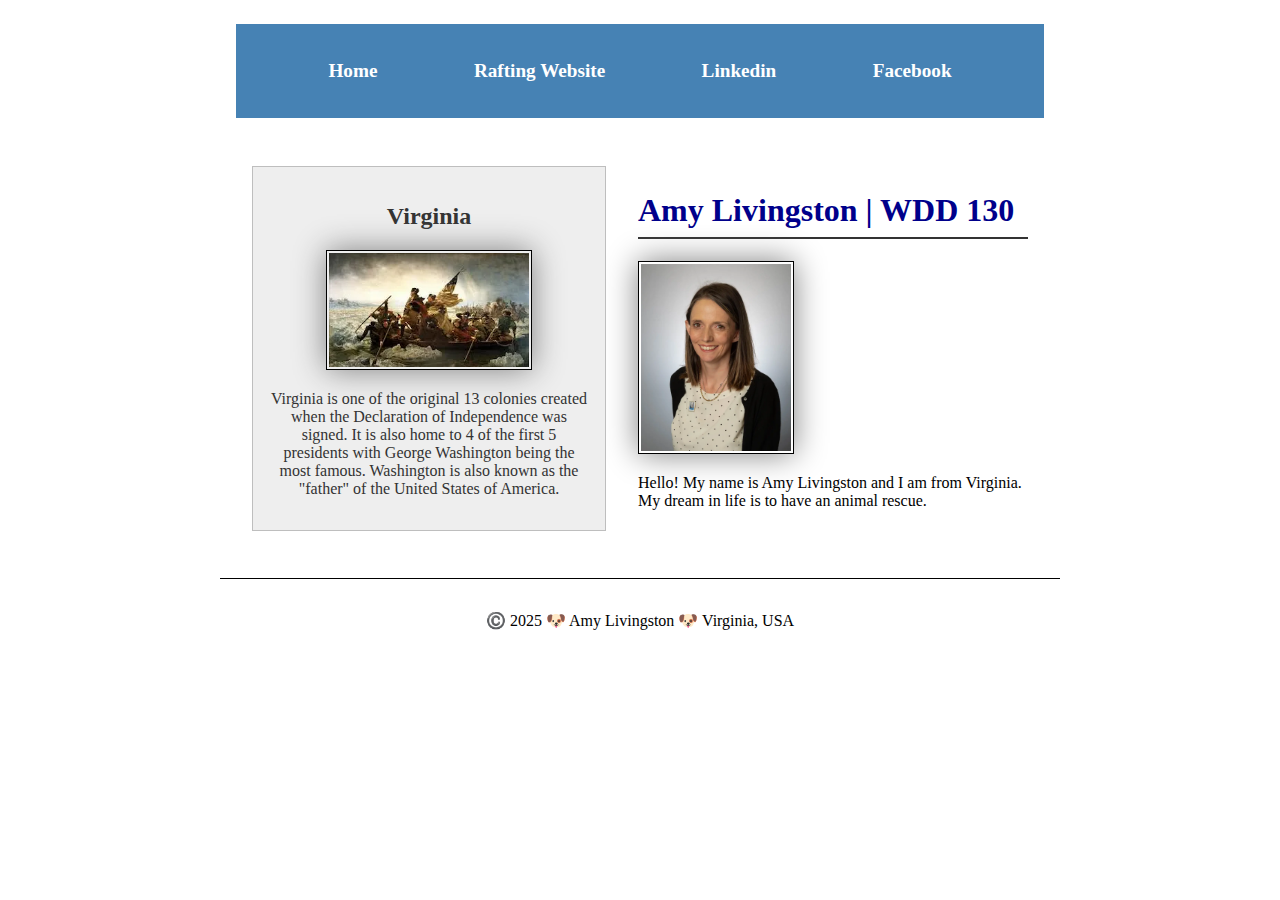
<file: index.html>
<!DOCTYPE html>
<html lang="en-US">

<head>
    <meta charset="utf-8">
    <meta name="viewport" content="width=device-width,initial-scale=1.0">
    <title>Amy Livingston | WDD 130</title>
    <meta name="description"
        content="Welcome to my homepage. My name is Amy Livingston, and I am currently taking my first class for BYU Pathways, WDD 130: Web Fundamentals. The purpose of this page is to teach me how to create webpages.">
    <meta name="author" content="Amy Livingston">
    <link rel="stylesheet" href="styles/styles.css">
</head>

<body>
    <header>
        <nav>
            <a href="#">Home</a>
            <a href="wwr/about.html">Rafting Website</a>
            <a href="http://linkedin.com/in/amy-livingston-69a2502bb">Linkedin</a>
            <a href="http://www.facebook.com/livingston.alynn">Facebook</a>
        </nav>
    </header>
    
    <div class="grid">
        <main>
            <h1>Amy Livingston | WDD 130</h1>
            <img src="images/profile.webp" alt="Hello, my name is Amy Livingston" width="200">
            <p>Hello! My name is Amy Livingston and I am from Virginia. My dream in life is to have an animal rescue.</p>
        </main>

        <aside>
            <h2> Virginia</h2>
            <img src="images/Virginia.webp" alt="Washington Crossing the Deleware">
            <p> Virginia is one of the original 13 colonies created when the Declaration of Independence was signed. It is
            also home to 4 of the first 5 presidents with George Washington being the most famous. Washington is also
            known as
            the "father" of the United States of America. </p>
        </aside>
    </div>

    <footer>
        <p>©️ 2025 🐶 Amy Livingston 🐶 Virginia, USA</p>
    </footer>
</body>


</html>
</file>
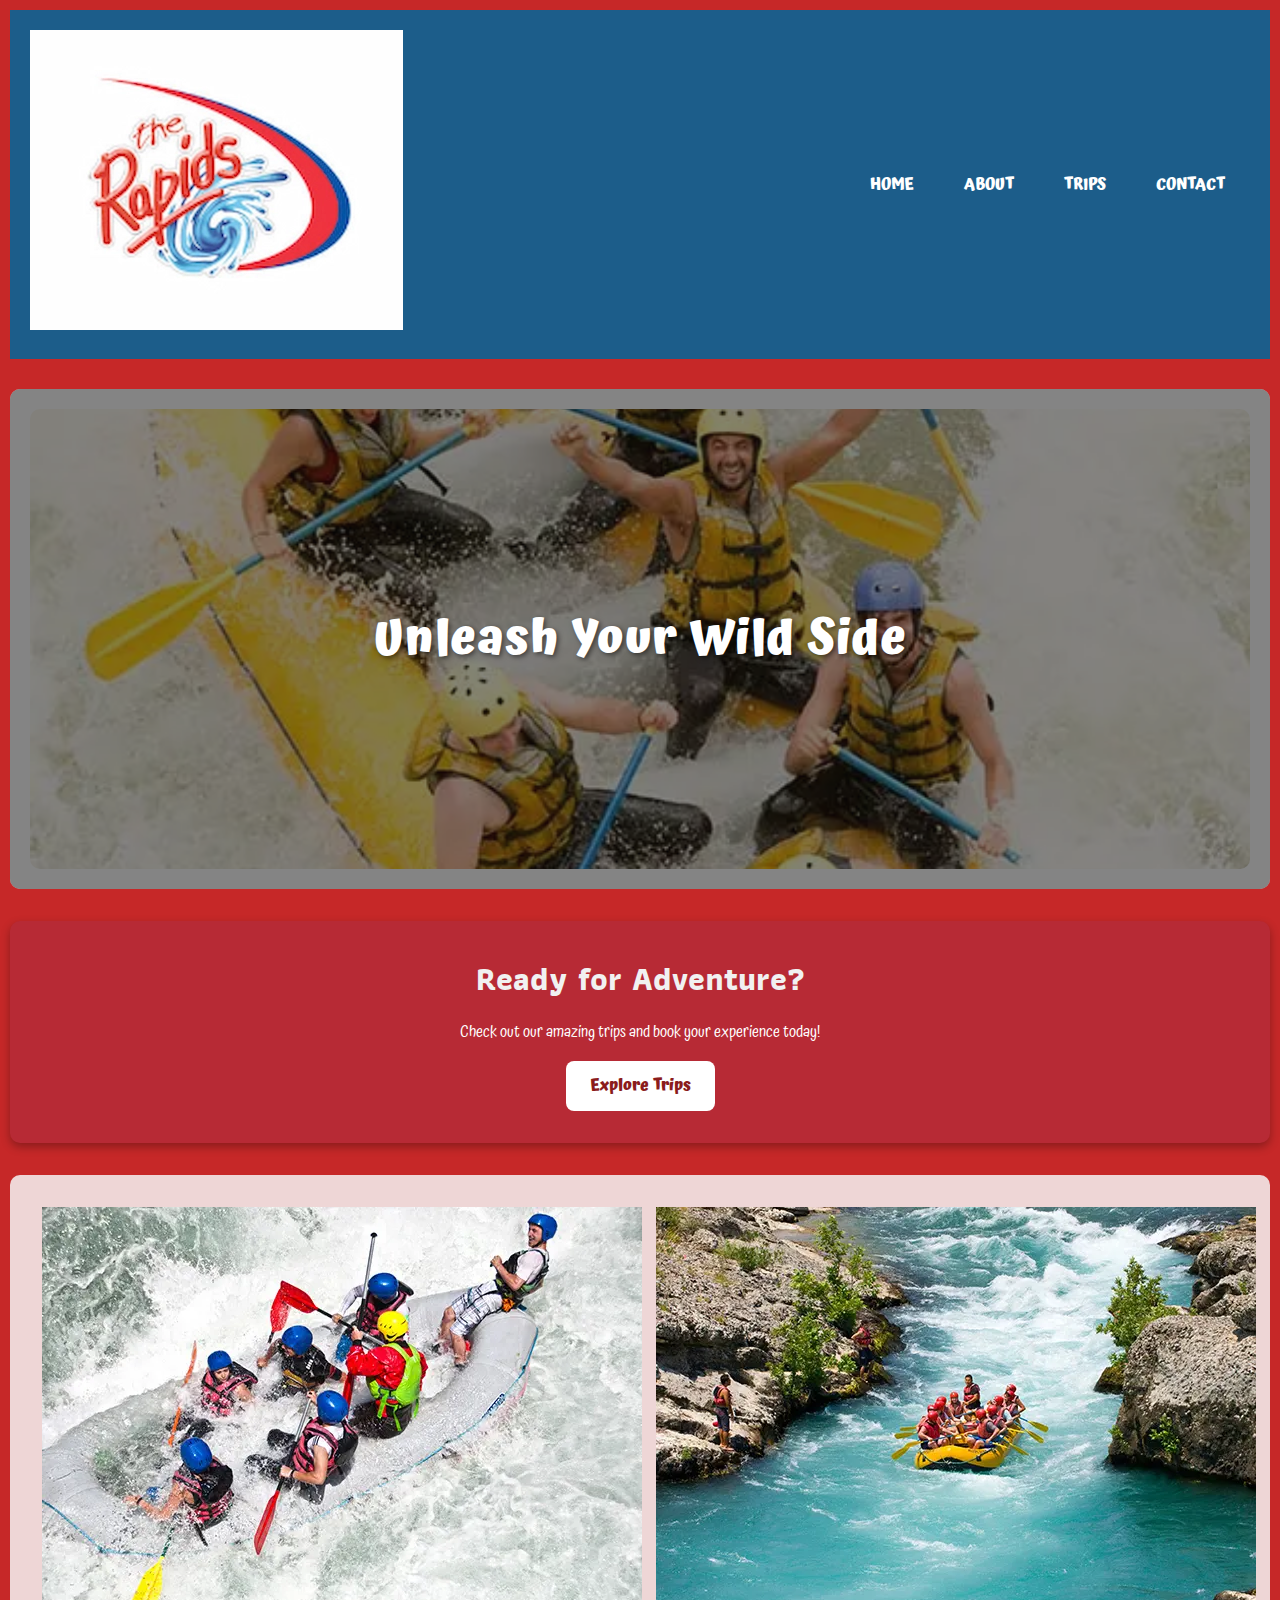
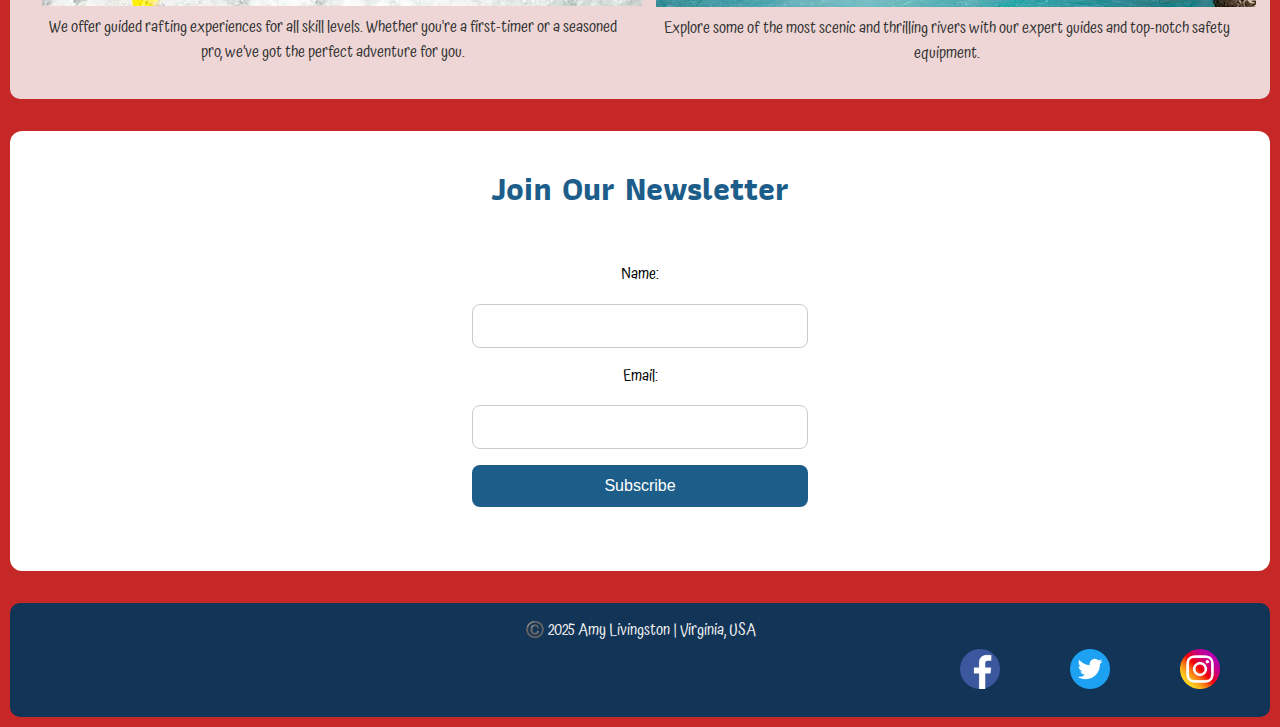
<file: wwr/index.html>
<!DOCTYPE html>
<html lang="en">

<head>
    <meta charset="UTF-8">
    <meta name="viewport" content="width=device-width, initial-scale=1.0">
    <meta name="description" content="White Water Rafting Site for WDD130">
    <meta name="author" content="Amy Livingston">
    <link rel="stylesheet" href="styles/rafting.css">
    <link rel="preconnect" href="https://fonts.googleapis.com">
    <link rel="preconnect" href="https://fonts.gstatic.com" crossorigin>
    <link href="https://fonts.googleapis.com/css2?family=Atma:wght@400;700;900&&family=athiti:wght@400;700&display=swap"
        rel="stylesheet">

    <title>Home Page | Amy's Awesome Adventures</title>
    <meta name="Index"
        content="Welcome to Amy's Awesome Adventures! We are excited to assist you in planning your perfect White Water Rafting Trip.">
</head>

<body>
    <header>
        <div class="logo-box">
            <img src="images/wwrlogo(1).webp" alt="logo-box">
        </div>
        <nav>
            <a href="index.html">Home</a>
            <a href="about.html">About</a>
            <a href="trips.html">Trips</a>
            <a href="contact.html">Contact</a>
        </nav>
    </header>
    <main>
        <section class="hero">
            <img src="images/noturningbackriver.webp" alt="Adventurous Hero Image">
            <div class="hero-overlay"></div> <!-- Dark overlay -->
            <div class="hero-content">
              <h1>Unleash Your Wild Side</h1>
            </div>
          </section>
      <section class="cta">
        <h2>Ready for Adventure?</h2>
        <p>Check out our amazing trips and book your experience today!</p>
        <a href="trips.html" class="btn">Explore Trips</a>
      </section>
      <section class="info-grid">
        <div class="info">
          <img src="images/rafting42_600.webp" alt="Rafting Teamwork">
          <p>We offer guided rafting experiences for all skill levels. Whether you're a first-timer or a seasoned pro, we’ve got the perfect adventure for you.</p>
        </div>
        <div class="info">
          <img src="images/rafting65_600.webp" alt="Beautiful River Scenery">
          <p>Explore some of the most scenic and thrilling rivers with our expert guides and top-notch safety equipment.</p>
        </div>
      </section>
      <section class="newsletter">
        <h2>Join Our Newsletter</h2>
        <form>
          <label for="name">Name:</label>
          <input type="text" id="name" name="name" required />
          <label for="email">Email:</label>
          <input type="email" id="email" name="email" required />
          <button type="submit">Subscribe</button>
        </form>
      </section>
    </main>
    <footer>
        <p>©️ 2025 Amy Livingston | Virginia, USA</p>
        <nav class="sociallinks">
            <a href="https://facebook.com">
                <img src="images/facebook.webp" alt="Facebook">
            </a>
            <a href="https://twitter.com">
                <img src="images/twitter.webp" alt="Twitter">
            </a>
            <a href="https://instagram.com">
                <img src="images/instagram.webp" alt="Instagram">
            </a>
        </nav>
    </footer>
</body>

</html>
</file>
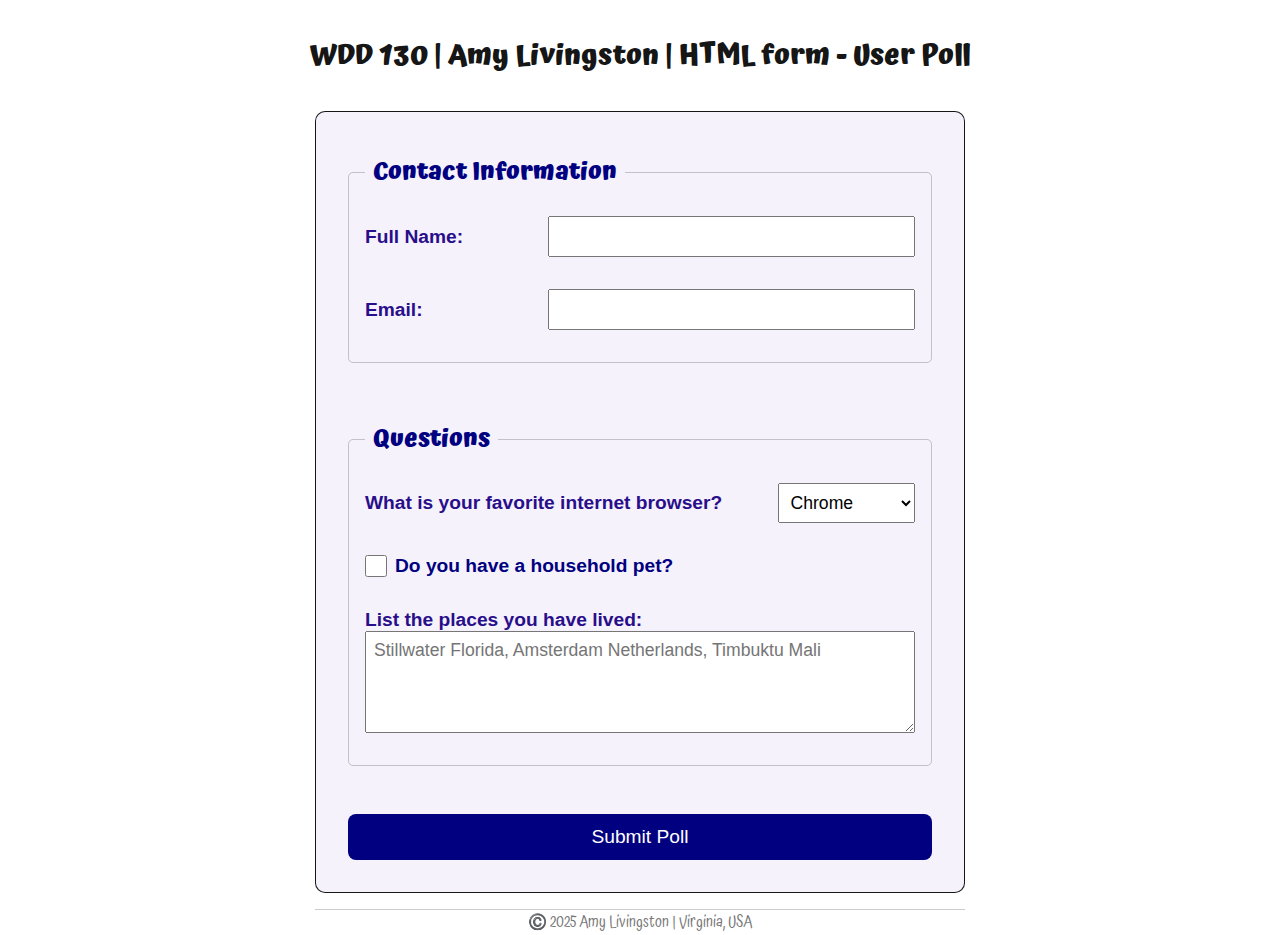
<file: Week 5/poll-form.html>
<!DOCTYPE html>
<html lang="en">
<head>
    <meta charset="UTF-8">
    <meta name="viewport" content="width=device-width, initial-scale=1.0">
    <title>WDD130 | HTML Form - User Poll</title>
    <link rel="stylesheet" href="styles/poll-form.css">
    <link rel="preconnect" href="https://fonts.googleapis.com">
    <link rel="preconnect" href="https://fonts.gstatic.com" crossorigin>
    <link href="https://fonts.googleapis.com/css2?family=Atma:wght@400;700;900&&family=athiti:wght@400;700&display=swap" rel="stylesheet">
</head>
<body>
    <header>
        <h1> WDD 130 | Amy Livingston | HTML form - User Poll</h1>
    </header>
    <main>
        <form>
            <fieldset>
                <legend> Contact Information</legend>
                <div class="form-item column2">
                <label for="fullname">Full Name:</label>
                <input type="text" id="fullname" name="fullname">
                </div>
                <div class="form-item column2">
                <label for="usermail">Email:</label>
                <input type="email" id="usermail" name="usermail">
                </div>
            </fieldset>
            <fieldset>
                <legend>Questions</legend>
                <div class="form-item column1">
                <label for="browser"> What is your favorite internet browser?</label>
                <select id="browser" name="browser">
                    <option value="chrome">Chrome</option>
                    <option value="firefox">Firefox</option>
                    <option value="safari">Safari</option>
                    <option value="edge">Edge</option>
                </select>
                </div>
                <div class="form-item column1">
                <label for="pet" class="checkbox-label">
                <input type="checkbox" id="pet" name="pet">Do you have a household pet? </label>
                </div>
                <div class="form-item">
                <label for="feedback">List the places you have lived:</label>
                <textarea id="feedback" name="feedback" rows="4" placeholder="Stillwater Florida, Amsterdam Netherlands, Timbuktu Mali"></textarea> 
                </div>
             </fieldset>
             <button type="submit">Submit Poll</button>
        </form>
    </main>
    <footer>
        <p> ©️ 2025 Amy Livingston | Virginia, USA</p>
    </footer>
</body>
</html>
</file>
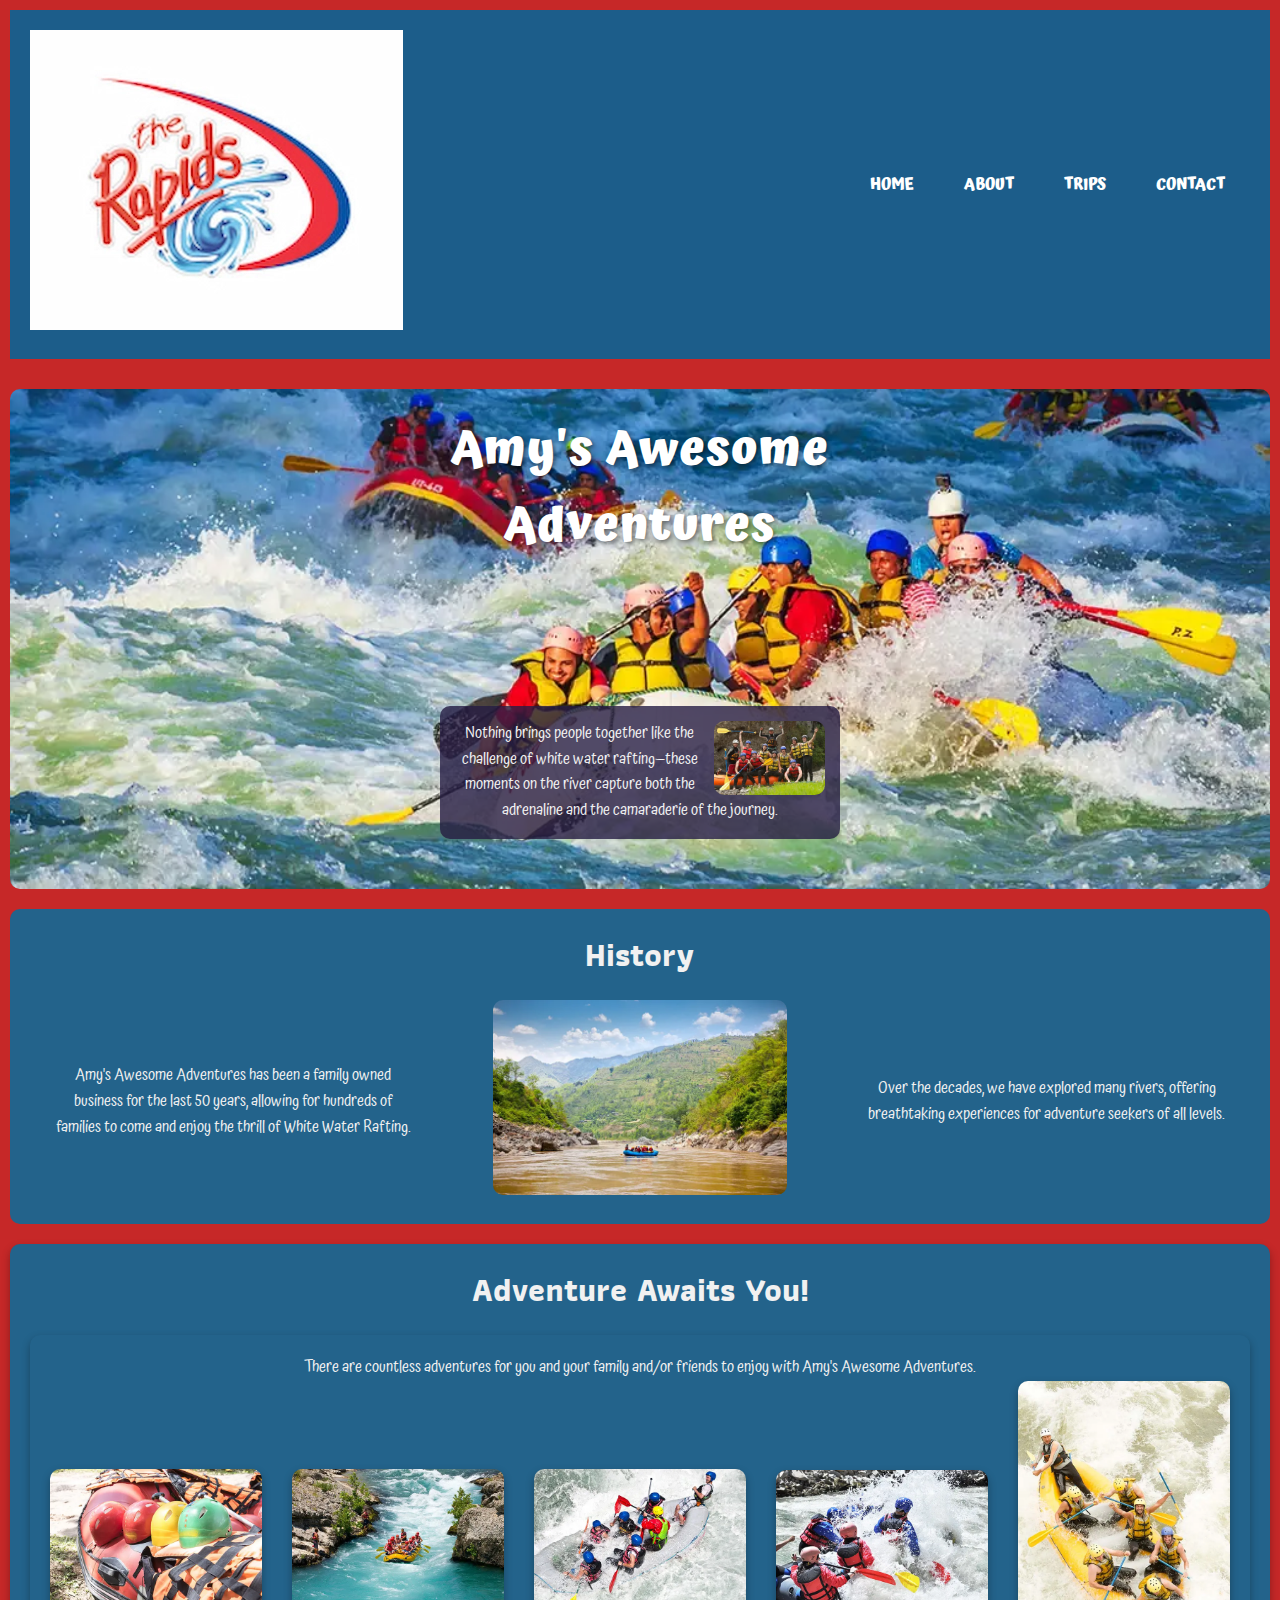
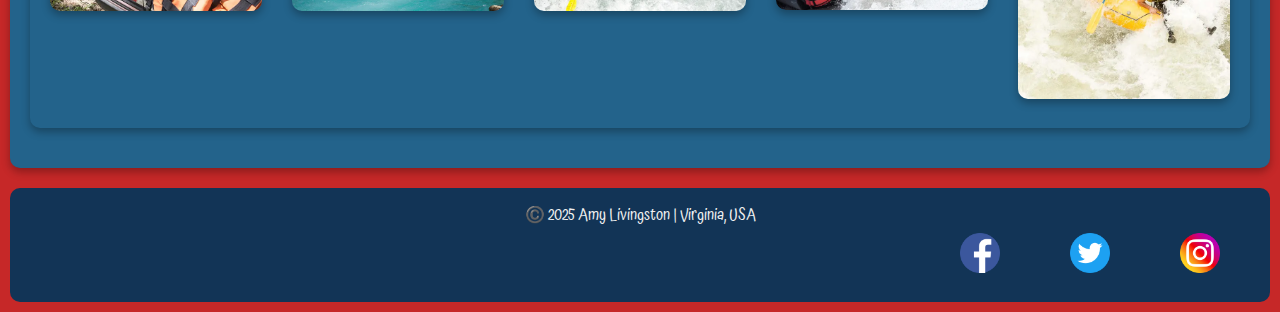
<file: wwr/about.html>
<!DOCTYPE html>
<html lang="en">

<head>
    <meta charset="UTF-8">
    <meta name="viewport" content="width=device-width, initial-scale=1.0">
    <meta name="description" content="White Water Rafting Site for WDD130">
    <meta name="author" content="Amy Livingston">
    <link rel="stylesheet" href="styles/rafting.css">
    <link rel="preconnect" href="https://fonts.googleapis.com">
    <link rel="preconnect" href="https://fonts.gstatic.com" crossorigin>
    <link href="https://fonts.googleapis.com/css2?family=Atma:wght@400;700;900&&family=athiti:wght@400;700&display=swap"
        rel="stylesheet">

    <title>About Us| Amy's Awesome Adventures</title>
</head>

<body>
    <header>
        <div class="logo-box">
            <img src="images/wwrlogo(1).webp" alt="logo-box">
        </div>
            <nav>
                <a href="index.html">Home</a>
                <a href="about.html">About</a>
                <a href="trips.html">Trips</a>
                <a href="contact.html">Contact</a>
            </nav>
    </header>
    <main>
        <div class="hero">
            <img src="images/raftingfun.webp" alt="div background">
            <h1>Amy's Awesome Adventures</h1>
            <article>
                <img src="images/rafting59_600.webp" alt="happy clients">
                <p>Nothing brings people together like the challenge of white water rafting—these moments on the river capture both the adrenaline and the camaraderie of the journey.</p>
            </article>
        </div>
        <section class="history">
            <h2>History</h2>
            <div class="history-content">
                <div class="history-text left">
                    <p> Amy's Awesome Adventures has been a family owned business for the last 50 years, allowing for hundreds of families to come and enjoy the thrill of White Water Rafting.</p>
                </div>
            <div class="history-image">
                 <img src="images/calmcaverns.webp" alt="Scenic view from the Lake of Shining Waters">
            </div>
            <div class="history-text right">
                <p> Over the decades, we have explored many rivers, offering breathtaking experiences for adventure seekers of all levels.</p>
            </div>
        </div>
        </section>
        <section class="adventure">
            <h2>Adventure Awaits You!</h2>
            <div class="adventure content">
            <p> There are countless adventures for you and your family and/or friends to enjoy with Amy's Awesome Adventures. </p>
            <div class="adventure-gallery">
                <figure>
                    <img src="images/rafting22_600.webp" alt="calmbeforethestorm">
                </figure>
                <figure>
                     <img src="images/rafting65_600.webp" alt="helmets">
                </figure>
                <figure>
                    <img src="images/rafting42_600.webp" alt="familyfun">
                </figure>
                <figure>
                    <img src="images/rafting47_600.webp" alt="teamwork">
                </figure>
                <figure>
                    <img src="images/rafting56_600.webp" alt="joyful">
                </figure>
            </div>
            </div>
        </section>
    </main>
    <footer>
        <p>©️ 2025 Amy Livingston | Virginia, USA</p>
        <nav class="sociallinks">
            <a href="https://facebook.com">
                <img src="images/facebook.webp" alt="Facebook">
            </a>
            <a href="https://twitter.com">
                <img src="images/twitter.webp" alt="Twitter">
            </a>
            <a href="https://instagram.com">
                <img src="images/instagram.webp" alt="Instagram">
            </a>
        </nav>
    </footer>
</body>

</html>
</file>
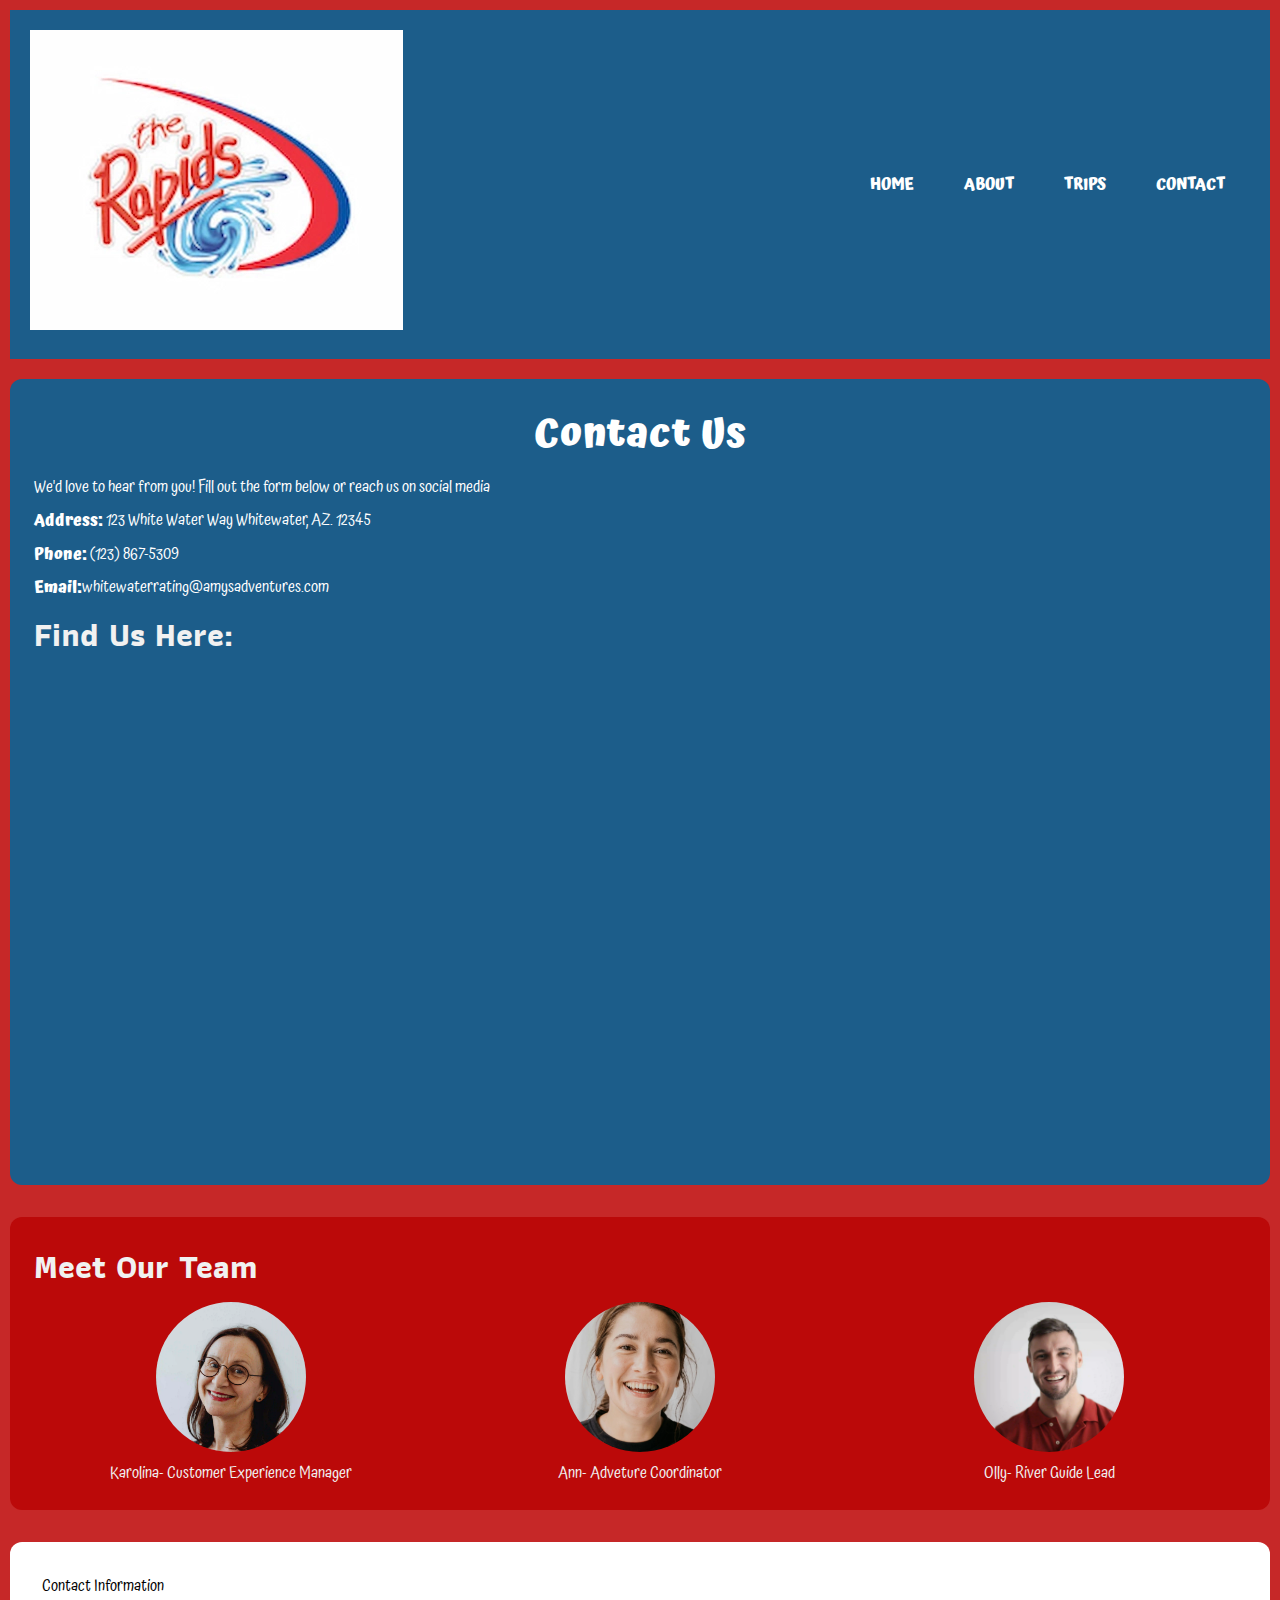
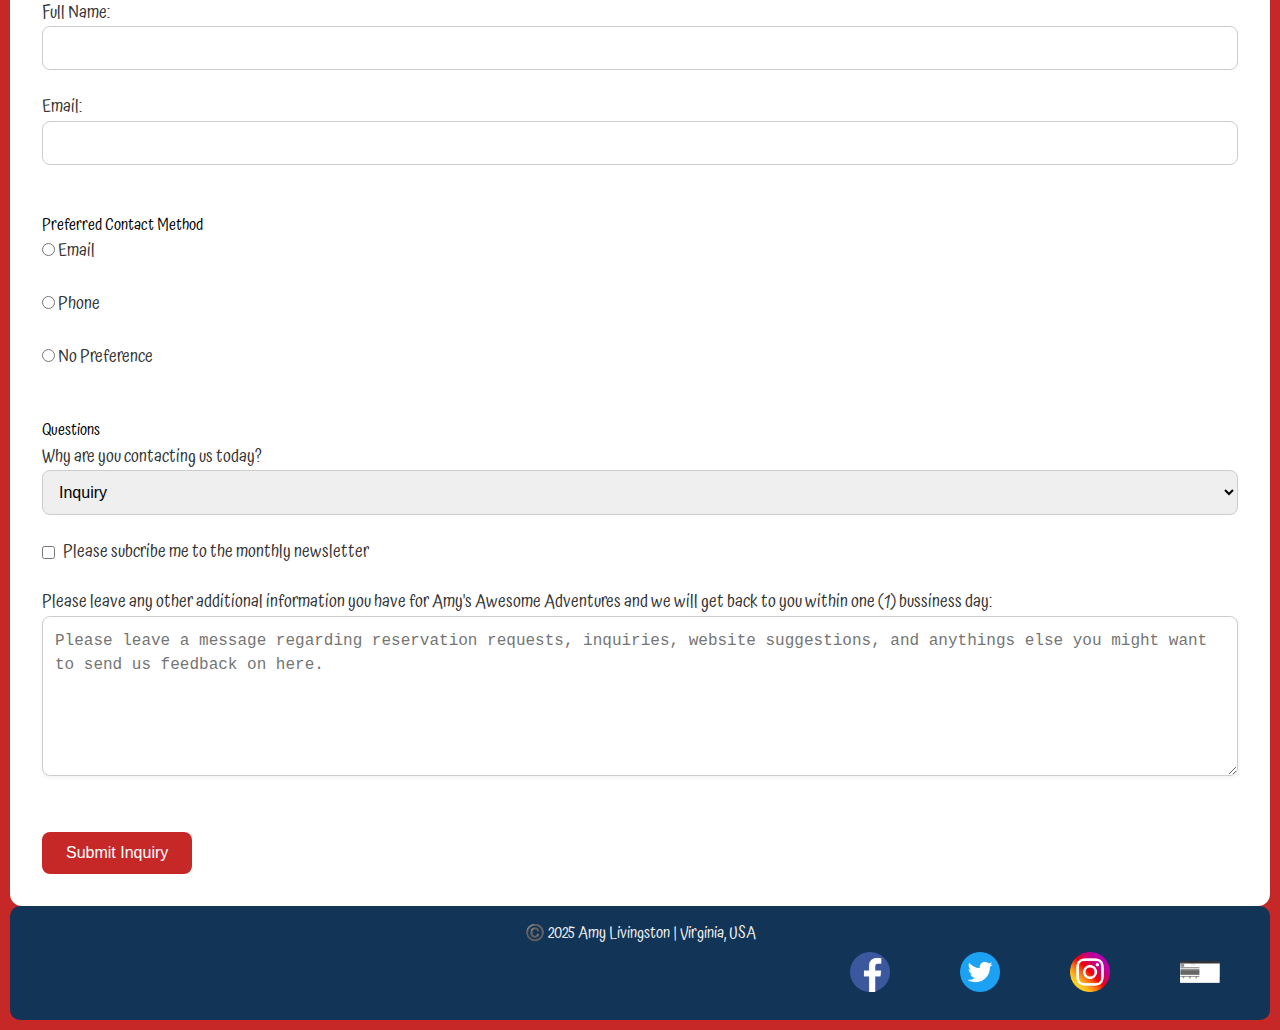
<file: wwr/contact.html>
<!DOCTYPE html>
<html lang="en">

<head>
    <meta charset="UTF-8">
    <meta name="viewport" content="width=device-width, initial-scale=1.0">
    <meta name="description" content="White Water Rafting Site for WDD130">
    <meta name="author" content="Amy Livingston">
    <link rel="stylesheet" href="styles/rafting.css">
    <link rel="preconnect" href="https://fonts.googleapis.com">
    <link rel="preconnect" href="https://fonts.gstatic.com" crossorigin>
    <link href="https://fonts.googleapis.com/css2?family=Atma:wght@400;700;900&&family=athiti:wght@400;700&display=swap"
        rel="stylesheet">

    <title>Contact Us| Amy's Awesome Adventures</title>
    <meta name="Contact"
        content=" Get in touch with Amy's Awesome Adventures to plan your next white water rafting trip We're here to answer your questions and help you book your next adventure!">
</head>

<body>
    <header>
        <div class="logo-box">
            <img src="images/wwrlogo(1).webp" alt="logo-box">
        </div>
        <nav>
            <a href="index.html">Home</a>
            <a href="about.html">About</a>
            <a href="trips.html">Trips</a>
            <a href="contact.html">Contact</a>
        </nav>
    </header>
    <main>
        <section class="contact-info">
            <div class="compnay-details">
                <h1>Contact Us</h1>
                <p> We'd love to hear from you! Fill out the form below or reach us on social media</p>
                <p><strong> Address:</strong> 123 White Water Way Whitewater, AZ. 12345</p>
                <p><strong>Phone:</strong> (123) 867-5309</p>
                <p><strong>Email:</strong>whitewaterrating@amysadventures.com</p>
            </div>
            <div class="map-container">
                <h2>Find Us Here:</h2>
                <iframe
                    src="https://www.google.com/maps/embed?pb=!1m18!1m12!1m3!1d62755.90492062334!2d-114.17887095690283!3d34.24341522720183!2m3!1f0!2f0!3f0!3m2!1i1024!2i768!4f13.1!3m3!1m2!1s0x8737e89b70298547%3A0x165dff811dd0901e!2sColorado%20River!5e0!3m2!1sen!2sus!4v1743954041894!5m2!1sen!2sus"
                    width="600" height="450" allowfullscreen="" loading="lazy"
                    referrerpolicy="no-referrer-when-downgrade"></iframe>
            </div>
        </section>
        <section class="employees">
            <h2>Meet Our Team</h2>
            <div class="employee-gallery">
                <figure>
                    <img src="images/Karolina.webp" alt="smiling employee Karolina" width="200">
                    <figcaption>Karolina- Customer Experience Manager</figcaption>
                </figure>
                <figure>
                    <img src="images/ann.webp" alt="smiling employee Ann" width="200">
                    <figcaption>Ann- Adveture Coordinator</figcaption>
                </figure>
                <figure>
                    <img src="images/olly.webp" alt="smiling employee Olly" width="200">
                    <figcaption>Olly- River Guide Lead</figcaption>
                </figure>
            </div>
        </section>
        <form>
            <fieldset>
                <legend>Contact Information</legend>
                <div class="form-item column2">
                    <label for="fullname">Full Name:</label>
                    <input type="text" id="fullname" name="fullname">
                </div>
                <div class="form-item column2">
                    <label for="usermail">Email:</label>
                    <input type="email" id="usermail" name="usermail">
                </div>
            </fieldset>
            <fieldset>
                <legend>Preferred Contact Method</legend>
                <div class="form-item column1">
                    <label><input type="radio" name="contact-method" value="email"> Email</label><br>
                    <label><input type="radio" name="contact-method" value="phone"> Phone</label><br>
                    <label><input type="radio" name="contact-method" value="no-preference"> No Preference</label>
                </div>
            </fieldset>
            <fieldset>
                <legend>Questions</legend>
                <div class="form-item column1">
                    <label for="Purpose-of-contacting-us">Why are you contacting us today?</label>
                    <select id="Purpose-of-contacting-us" name="Message Purpose">
                        <option value="General Inquiry">Inquiry</option>
                        <option value="Reservation Request">Reservation Request</option>
                        <option value="Website Suggestion">Website Suggestion</option>
                    </select>
                </div>
                <div class="form-item column1">
                    <label for="Please-subscribe" class="checkbox-label">
                        <input type="checkbox" id="Please-subscribe" name="Subscribe-Newsletter">Please subcribe me to
                        the monthly newsletter</label>
                </div>
                <div class="form-item">
                    <label for="extra-info">Please leave any other additional information you have for Amy's Awesome
                        Adventures and we will get back to you within one (1) bussiness day:</label>
                    <textarea id="extra-info" name="extra-info" rows="10"
                        placeholder="Please leave a message regarding reservation requests, inquiries, website suggestions, and anythings else you might want to send us feedback on here."></textarea>
                </div>
            </fieldset>
            <button type="submit">Submit Inquiry</button>
        </form>
    </main>
    <footer>
        <p>©️ 2025 Amy Livingston | Virginia, USA</p>
        <nav class="sociallinks">
            <a href="https://facebook.com">
                <img src="images/facebook.webp" alt="Facebook">
            </a>
            <a href="https://twitter.com">
                <img src="images/twitter.webp" alt="Twitter">
            </a>
            <a href="https://instagram.com">
                <img src="images/instagram.webp" alt="Instagram">
            </a>
            <a href="images/wireframe.webp" target="_blank">
                <img src="images/wireframe.webp" alt="wireframe" width="200">
                </a>
        </nav>
    </footer>
</body>

</html>
</file>
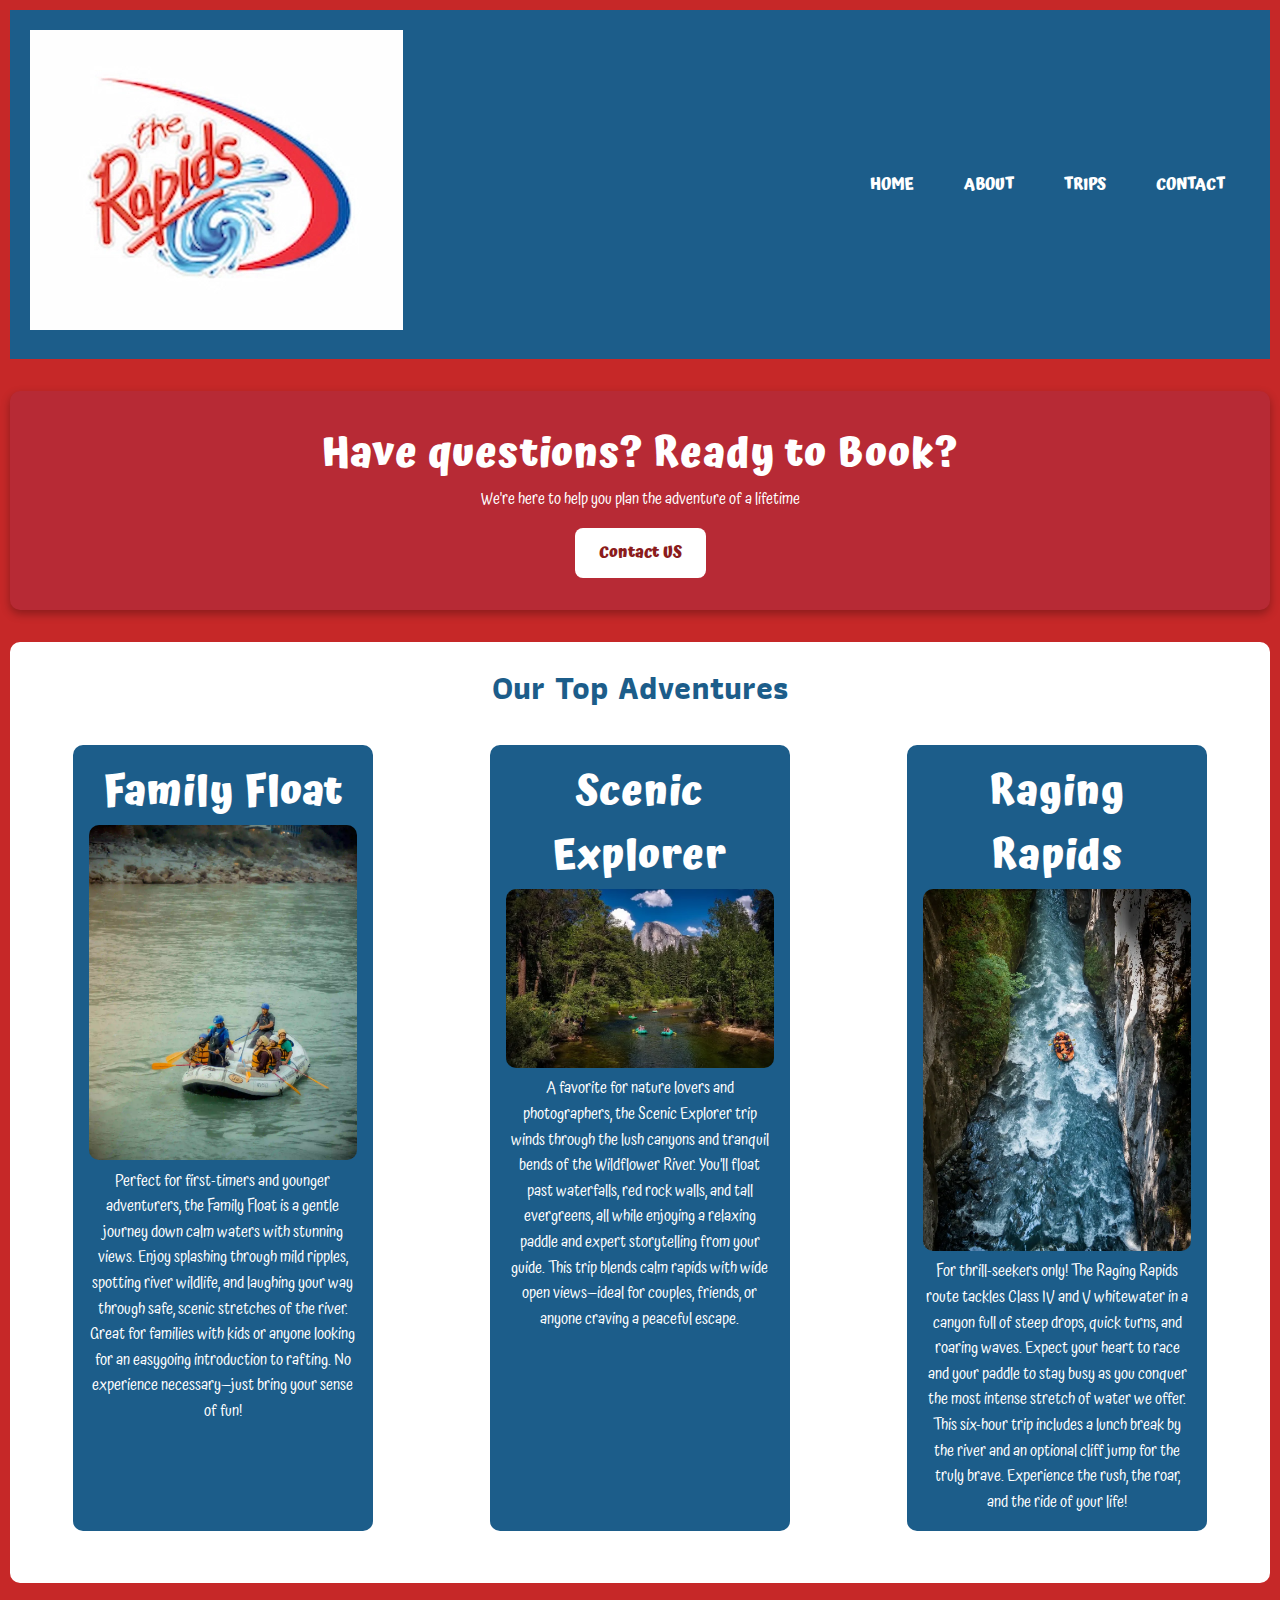
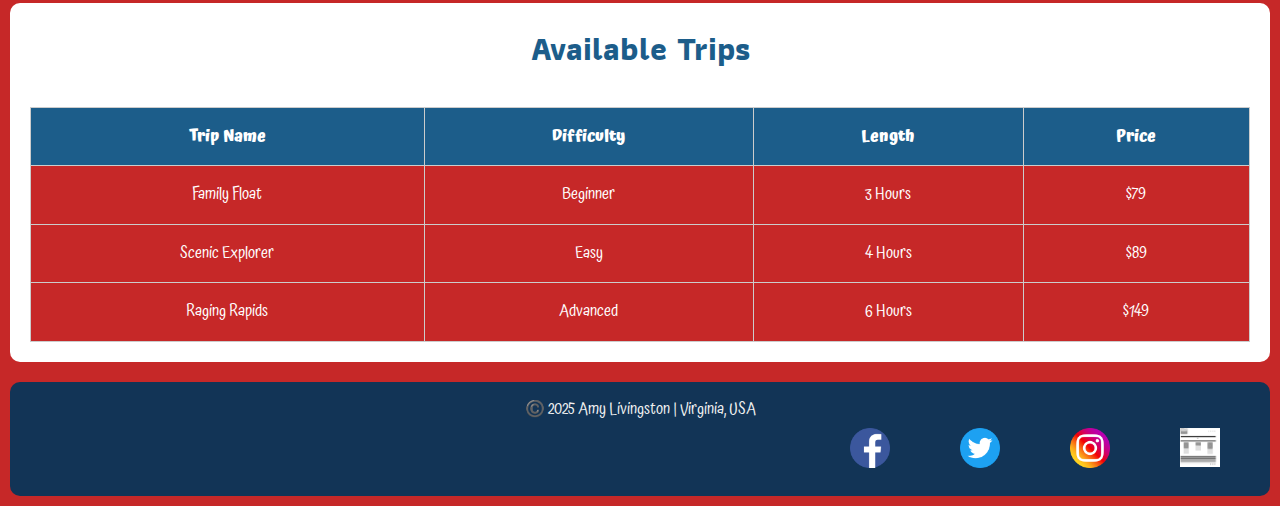
<file: wwr/trips.html>
<!DOCTYPE html>
<html lang="en">

<head>
    <meta charset="UTF-8">
    <meta name="viewport" content="width=device-width, initial-scale=1.0">
    <meta name="description" content="White Water Rafting Site for WDD130">
    <meta name="author" content="Amy Livingston">
    <link rel="stylesheet" href="styles/rafting.css">
    <link rel="preconnect" href="https://fonts.googleapis.com">
    <link rel="preconnect" href="https://fonts.gstatic.com" crossorigin>
    <link href="https://fonts.googleapis.com/css2?family=Atma:wght@400;700;900&&family=athiti:wght@400;700&display=swap"
        rel="stylesheet">

    <title>Plan Your Trip</title>
    <meta name="Trips"
        content="Plan your perfect white water rafting trip with us!">
</head>

<body>
    <header>
        <div class="logo-box">
            <img src="images/wwrlogo(1).webp" alt="logo-box">
        </div>
        <nav>
            <a href="index.html">Home</a>
            <a href="about.html">About</a>
            <a href="trips.html">Trips</a>
            <a href="contact.html">Contact</a>
        </nav>
    </header>
    <main>
      <section class="cta">
        <h1>Have questions? Ready to Book?</h1>
        <p>We're here to help you plan the adventure of a lifetime</p>
        <a href="contact.html" class="btn">Contact US</a>
      </section>
      <section class="trip-showcase">
        <h2>Our Top Adventures</h2>
        <div class="trip-grid">
            <div class="trip-card">
                <h1>Family Float</h1>
          <img src="images/gokul-gurung-82ljqfsILBw-unsplash.webp" alt="Peaceful rafting trip">
          <p>Perfect for first-timers and younger adventurers, the Family Float is a gentle journey down calm waters with stunning views. Enjoy splashing through mild ripples, spotting river wildlife, and laughing your way through safe, scenic stretches of the river. Great for families with kids or anyone looking for an easygoing introduction to rafting. No experience necessary—just bring your sense of fun!</p>
        </div>
        <div class="trip-card">
            <h1>Scenic Explorer</h1>
            <img src="images/yosemite-1590011_640.webp" alt="Fun for the whole crew">
            <p>A favorite for nature lovers and photographers, the Scenic Explorer trip winds through the lush canyons and tranquil bends of the Wildflower River. You’ll float past waterfalls, red rock walls, and tall evergreens, all while enjoying a relaxing paddle and expert storytelling from your guide. This trip blends calm rapids with wide open views—ideal for couples, friends, or anyone craving a peaceful escape.</p>
        </div>
        <div class="trip-card">
            <h1>Raging Rapids</h1>
            <img src="images/rafting-4353428_1280.webp" alt="For the experiend white water rafter">
            <p>For thrill-seekers only! The Raging Rapids route tackles Class IV and V whitewater in a canyon full of steep drops, quick turns, and roaring waves. Expect your heart to race and your paddle to stay busy as you conquer the most intense stretch of water we offer. This six-hour trip includes a lunch break by the river and an optional cliff jump for the truly brave. Experience the rush, the roar, and the ride of your life!</p>
          </div>
        </div>
      </section>
      <section class="trip-table">
        <h2>Available Trips</h2>
        <table>
          <thead>
            <tr>
              <th>Trip Name</th>
              <th>Difficulty</th>
              <th>Length</th>
              <th>Price</th>
            </tr>
          </thead>
          <tbody>
            <tr>
              <td>Family Float</td>
              <td>Beginner</td>
              <td>3 Hours</td>
              <td>$79</td>
            </tr>
            <tr>
              <td>Scenic Explorer</td>
              <td>Easy</td>
              <td>4 Hours</td>
              <td>$89</td>
            </tr>
            <tr>
              <td>Raging Rapids</td>
              <td>Advanced</td>
              <td>6 Hours</td>
              <td>$149</td>
            </tr>
          </tbody>
          
        </table>
      </section>
    </main>
    <footer>
        <p>©️ 2025 Amy Livingston | Virginia, USA</p>
        <nav class="sociallinks">
            <a href="https://facebook.com">
                <img src="images/facebook.webp" alt="Facebook">
            </a>
            <a href="https://twitter.com">
                <img src="images/twitter.webp" alt="Twitter">
            </a>
            <a href="https://instagram.com">
                <img src="images/instagram.webp" alt="Instagram">
            </a>
            <a href="images/wireframe.webp" target="_blank">
                <img src="images/tripswireframe.webp" alt="wireframe" width="200">
                </a>
        </nav>
    </footer>
</body>

</html>
</file>
<file: styles/styles.css>
header, .grid, footer {
    max-width: 840px;
    margin: 0 auto;
    padding: 1rem;
    box-sizing: border-box;
}

.grid{
    display: grid;
    align-items: center;

}

main {
    grid-column: 2/3;
    margin: 1rem;
}

aside{
    width: 20rem;
    position: relative;
    grid-column: 1/2;
    grid-row: 1/2;
}

nav {
        background-color: steelblue;
        padding: 1rem;
        display: flex;
        justify-content: space-evenly;
        align-items: center;
    
}

main {
    max-width: 840px;
}

aside {
    width: 20rem;
    margin: 1rem;
    border: 1px solid rgb(0 0 0 / 0.2);
    padding: 1rem;
    background-color: #eee;
    color: #333;
    text-align: center;
}

aside img {
    width: 200px;
    height: auto;
}

nav a {
    color: white;
    display: block;
    padding: 20px;
    text-decoration: none;
    font-size: 1.2rem;
    font-weight: 700;
    color: #ffff;
}

h1 {
    color: darkblue;
    border-bottom: 2px solid #333;
    padding-bottom: 0.5rem;
}
img {
    width: 150px;
    height: auto;
    border: 1px solid black;
    padding: 2px;
    box-shadow: 0 0 30px gray;
}

main img {
    width: 150px;
    height: auto;
    border: 1px solid black;
    padding: 2px;
    box-shadow: 0 0 30px gray;
}

p {
    padding: 0;
}

footer {
    margin-top: 15px;
    border-top: 1px solid #000;
    text-align: center;
}
</file>
<file: wwr/styles/rafting.css>
:root {
    --primary-color: #1c5d8a;
    --secondary-color: #c62828;
    --accent1-color: #312a2a;
    --accent2-color: #0a0606;
}

* {
    margin: 0;
    padding: 0;
    box-sizing: border-box;
}

body {
    font-family: 'Atma', cursive;
    background-color: var(--secondary-color);
    color: #f1f1f1;
    line-height: 1.6;
    margin: 0 auto;
    padding: 10px;
    max-width: var(--max-width);
}

header {
    background-color: var(--primary-color);
    padding: 20px;
    box-shadow: 0 4px 8px var(--shadow-color);
    display: grid;
    grid-template-columns: auto 1fr;
    grid-template-areas: "logo nav";
    align-items: center;
    justify-content: space-between;
    border-bottom: 2px solid var(--accent-color)
}

.logo {
    grid-area: logo;
    max-width: 180px;
}

h1 {
    grid-area: heading;
    color: #FFFF;
    font-size: 2.5rem;
    text-align: center;
    font-weight: bold;
    letter-spacing: 1px;
    margin: 0;
}

nav {
    grid-area: nav;
    display: flex;
    justify-content: flex-end;
    align-items: center;
}

nav a {
    margin: 0 15px;
    text-decoration: none;
    color: white;
    font-weight: bold;
    padding: 5px 10px;
    border-radius: 5px;
    transition: background-color 0.3s ease, color 0.3s ease;
    text-transform: uppercase;
}

nav a:hover {
    background-color: var(--accent2-color);
    color: white;
}

nav a:focus,
nav a:hover {
    outline: none;
    box-shadow: 0 0 8px var(--highlight-color);
}

.hero {
    position: relative;
    text-align: center;
    margin-top: 30px;
}

.hero img {
    display: block;
    width: 100%;
    height: auto;
    border-radius: 10px;
}

.hero h1 {
    position: absolute;
    top: 20%;
    left: 50%;
    transform: translate(-50%, -50%);
    color: white;
    font-size: 3rem;
    text-shadow: 2px 2px 5px rgba(0, 0, 0, 0.5);
}

.hero article {
    position: absolute;
    bottom: 10%;
    left: 50%;
    transform: translateX(-50%);
    background-color: rgba(38, 29, 68, 0.8);
    padding: 15px;
    border-radius: 10px;
    box-shadow: 0 4px 10px var(--shadow-color);
    max-width: 400px;
}

.hero article img {
    float: right;
    margin-left: 10px;
    border-radius: 10px;
    width: 30%;
}

section {
    margin: 20px 0;
    padding: 20px;
    background-color: white;
    border-radius: 10px;
    box-shadow: 0 4px 8px var(--shadow-color);
}

.history {
    padding: 20px;
    background-color: #23638b;
    border-radius: 10px;
    box-shadow: 0 4px 8px var(--shadow-color);
    text-align: center;
}

.history-content {
    display: flex;
    justify-content: center;
    align-items: center;
    gap: 20px;
    margin-top: 20px;
    flex-wrap: wrap;
}

.history-text {
    flex: 1;
    padding: 0 20px;
    box-sizing: border-box;
}

.history-image {
    flex: 1;
    text-align: center;
}

.history-image img {
    max-width: 80%;
    height: auto;
    border-radius: 10px;
}

section h2 {
    font-family: 'Athiti', sans-serif;
    font-size: 2rem;
    margin-bottom: 10px;
    color: #f1f1f1;
}

.adventure {
    text-align: center;
    margin: 20px 0;
    padding: 20px;
    background-color: #23638b;
    border-radius: 10px;
    box-shadow: 0 4px 8px rgba(0, 0, 0, 0.3);
}

.adventure-content {
    display: flex;
    align-items: flex-start;
    justify-content: flex-start;
    gap: 20px;
}

.adventure-content p {
    flex: 1;
    font-size: 1.1rem;
    line-height: 1.8;
    margin: 0;
}

.adventure-gallery {
    display: flex;
    justify-content: space-between;
    gap: 10px;
    flex-wrap: nowrap;
    align-items: center;
    margin: 0 auto;
}

.adventure-gallery figure {
    margin: 0;
    text-align: center;
    flex-basis: 18%;
    max-width: 20%;
}

.adventure-gallery img {
    width: 100%;
    height: auto;
    border-radius: 10px;
    box-shadow: 0 4px 8px rgba(0, 0, 0, 0.3);
}

.adventure-gallery figcaption {
    font-weight: bold;
    color: var(--primary-color);
    margin-top: 10px;
}

footer {
    background-color: #123456;
    text-align: center;
    padding: 15px;
    border-radius: 10px;
    box-shadow: 0 4px 8px var(--shadow-color);

}

.sociallinks a {
    text-decoration: none;
}

.sociallinks img {
    width: 40px;
    margin: 0 10px;
}

.contact-info {
    background-color: var(--primary-color);
    border-radius: 12px;
    padding: 1.5rem;
    margin-bottom: 2rem;
    box-shadow: 0 2px 5px var(--shadow-color);
    color: #000000
}

.contact-info p {
    margin: 0.5rem 0;
    color: white;
}

.map-container iframe {
    width: 100%;
    border-radius: 10px;
    margin-bottom: 2rem;
    border: 0;
}

.employees {
    background-color: #bb0909;
    padding: 1.5rem;
    margin-bottom: 2rem;
    border-radius: 12px;
    box-shadow: 0 2px 8px var(--shadow-color);
}

.employee-gallery {
    display: flex;
    justify-content: space-between;
    gap: 1rem;
    flex-wrap: wrap;
}

.employee-gallery figure {
    flex: 1 1 30%;
    text-align: center;
}

.employee-gallery img {
    border-radius: 50%;
    width: 150px;
    height: 150px;
    object-fit: cover;
}

form {
    background-color: #ffffff;
    padding: 2rem;
    border-radius: 12px;
    box-shadow: 0 3px 10px var(--shadow-color);
    color: black;
}

fieldset {
    border: none;
    margin-bottom: 1.5rem;
}

.form-item {
    display: block;
    font-size: 1.1rem;
    margin-bottom: 0.5rem;
    color: #333;
    line-height: 1.5;
}

textarea {
    width: 100%;
    height: 160px;
    padding: 1rem;
    font-size: 1rem;
    border: 1px solid #bbb;
    border-radius: 10px;
    resize: vertical;
    box-shadow: 0 2px 4px rgba(0, 0, 0, 0.05);
    line-height: 1.5;
}

.form-item {
    margin-bottom: 1.5rem;
}

.column1, .column2 {
    display: flex;
    flex-direction: column;
}

input[type="text"],
input[type="email"],
select,
textarea {
    padding: 0.75rem;
    border: 1px solid #ccc;
    border-radius: 8px;
    font-size: 1rem;
}

.checkbox-label {
    display: flex;
    align-items: center;
    gap: 0.5rem;
}

button[type="submit"] {
    background-color: var(--secondary-color);
    color: white;
    padding: 0.75rem 1.5rem;
    font-size: 1rem;
    border: none;
    border-radius: 8px;
    cursor: pointer;
    transition: background-color 0.3s ease;
}

button[type="submit"]:hover {
    background-color: #b72a35;
}
.cta {
    background-color: #b72a35;
    color: white;
    text-align: center;
    padding: 2rem;
    border-radius: 10px;
    margin: 2rem 0;
    box-shadow: 0 4px 10px rgba(0, 0, 0, 0.3);
}

.cta h2 {
    font-size: 2rem;
    margin-bottom: 1rem;
}

.cta .btn {
    background-color: #ffffff;
    color: var(--secondary-color);
    padding: 0.75rem 1.5rem;
    font-weight: bold;
    text-decoration: none;
    border-radius: 8px;
    display: inline-block;
    margin-top: 1rem;
    transition: background-color 0.3s ease;
}

.cta .btn:hover {
    background-color: #f4cccc;
}

.newsletter {
    background-color: white;
    color: #333;
    padding: 2rem;
    border-radius: 12px;
    text-align: center;
    box-shadow: 0 4px 10px var(--shadow-color);
    margin: 2rem 0;
}

.newsletter h2 {
    color: var(--primary-color);
    margin-bottom: 1rem;
}

.newsletter form {
    display: flex;
    flex-direction: column;
    gap: 1rem;
    max-width: 400px;
    margin: 0 auto;
}

.newsletter input {
    padding: 0.75rem;
    border: 1px solid #ccc;
    border-radius: 8px;
    font-size: 1rem;
}

.newsletter button {
    background-color: var(--primary-color);
    color: white;
    padding: 0.75rem;
    border: none;
    border-radius: 8px;
    font-size: 1rem;
    cursor: pointer;
    transition: background-color 0.3s ease;
}

.newsletter button:hover {
    background-color: #1c5d8a;
}

.home-info-grid {
    display: flex;
    flex-wrap: wrap;
    justify-content: center;
    gap: 2rem;
    background-color: var(--accent1-color); /* Dark background */
    padding: 2rem;
    border-radius: 12px;
}

.home-info {
    flex: 1 1 45%; 
    background-color: rgba(51, 24, 24, 0.1); 
    color: #fff;
    padding: 1rem;
    border-radius: 10px;
    box-shadow: 0 4px 10px rgba(0, 0, 0, 0.3);
    text-align: center;
}.home-info p {
    color: #bd3d3d;
}
.hero {
    position: relative;
    text-align: center;
    margin-top: 30px;
    height: 500px; /* or whatever height fits best */
    overflow: hidden;
}

.hero img {
    width: 100%;
    height: 100%;
    object-fit: cover;
    border-radius: 10px;
}

/* Overlay */
.hero-overlay {
    position: absolute;
    top: 0;
    left: 0;
    width: 100%;
    height: 100%;
    background-color: rgba(10, 10, 10, 0.5); /* semi-transparent black */
    z-index: 1;
}

.hero-content {
    position: absolute;
    top: 50%;
    left: 50%;
    transform: translate(-50%, -50%);
    z-index: 2;
    color: white;
    text-align: center;
}

.hero-content h1 {
    white-space: nowrap;
    font-size: 3rem;
    text-align: center;
    color: white;
    margin: 0;
}

.hero-btn {
    background-color: var(--secondary-color);
    color: white;
    padding: 0.75rem 1.5rem;
    text-decoration: none;
    border-radius: 8px;
    font-weight: bold;
    font-size: 1.1rem;
    transition: background-color 0.3s ease;
}

.hero-btn:hover {
    background-color: #b72a35;
}
.info-grid {
    display: grid;
    grid-template-columns: repeat(auto-fit, minmax(300px, 1fr));
    gap: 2rem;
    background-color: rgb(238, 214, 214);
    padding: 2rem;
    border-radius: 10px;
    box-shadow: 0 4px 8px var(--shadow-color);
    margin: 2rem 0;
    align-items: start;
  }
  
  .info-grid .info {
    text-align: center;
    color: #333;
  }
  .trip-grid {
    display: flex;
    justify-content: space-around;
    flex-wrap: wrap;
    gap: 2rem;
    margin: 2rem 0;
  }
  
  .trip-showcase h2 {
    color: var(--primary-color);
    text-align: center;
  }
  
  .trip-card {
    background-color: var(--primary-color);
    border-radius: 10px;
    padding: 1rem;
    text-align: center;
    width: 300px;
    color: white;
  }
  
  .trip-card img {
    width: 100%;
    border-radius: 10px;
  }
  .trip-table table {
    text-align: center;
    width: 100%;
    border-collapse: collapse;
    margin-top: 2rem;
    box-shadow: 0 4px 8px var(--shadow-color);
  }

  .trip-table th,
.trip-table td {
  padding: 1rem;
  border: 1px solid #ccc;
  color: white;
  word-wrap: break-word; 
}

  
  .trip-table td {
    background-color: var(--secondary-color);  
    color: white;               
         
}

.trip-table th {
    text-align: center;
    background-color: var(--primary-color);
    color: white;
    font-weight: bold;
}
.trip-table h2 {
    text-align: center;
    color: var(--primary-color);  
    font-weight: bold;
  }

.cta .btn {
    background-color: #ffffff;
    color: #8b1c1c; 
    font-weight: bold;
  }
</file>
<file: Week 5/styles/poll-form.css>
* {
    margin: 0;
    padding: 0;
    box-sizing: border-box;
}

body {
    font-family: atma, athiti;
    font-size: 1.2em;
    color: #290e8b;
    background: #ffff;
    display: flex;
    flex-direction: column;
    align-items: center;
    min-height: 100vh;
}

header {
    margin: 0 auto;
    width: 950px;
    text-align: center;
    padding: 1rem;
}

h1 {
    margin: 1rem;
    font-size: 1.5em;
    color: rgba(7, 7, 7, 0.936);
    text-align: center;
    margin-bottom: 1rem;

}

form {
    width: 650px;
    margin: 0 auto;
    padding: 1rem;
    border: 1px solid rgba(7, 7, 7, 0.936);
    border-radius: 10px;
    background-color: #a786db1c;
    display: grid;
    gap: 1rem;

}

fieldset {
    display: grid;
    grid-gap: 1rem;
    margin: 1rem;
    border: 1px solid rgb(0 0 0 / 0.2);
    padding: 1rem;
    border-radius: 5px;
}

legend {
    padding: 0.5rem;
    color: navy;
    font-size: 1.3em;
    font-weight: bold;
}

label,
input,
button,
select,
textarea {
    font-family: Roboto, Arial, sans-serif;
}

label {
    text-align: left;
    padding-right: 1rem;
    font-weight: bold;
}

input,
select,
textarea {
    padding: 0.5rem;
    font-size: 1.1rem;
}

.checkbox-label {
    display: flex;
    align-items: center;
    font-weight: bold;
    color: navy
}

input[type="checkbox"] {
    width: 22px;
    height: 22px;
    margin-right: 8px;
}

button {
    margin: 1rem;
    background-color: navy;
    color: #fff;
    border: none;
    border-radius: .5rem;
    padding: .75rem;
    font-size: 1.2rem;
    cursor: pointer;
    transition: background-color 0.3s;
}

button:hover {
    background-color: rgb(109, 159, 235);
    margin: 1rem;
    border: none;
    border-radius: .5rem;
    padding: .90rem;
    font-size: 1.7rem;
    cursor: pointer;
}

footer {
    margin: 1rem auto 0;
    width: 650px;
    text-align: center;
    font-size: 0.8em;
    color: #777;
    border-top: 1px solid #ccc;
}

.form-item {
    display: grid;
    align-items: center;
    margin-bottom: 1rem;
}

.column1 {
    grid-template-columns: 3fr 1fr;
    margin-bottom: 1rem;
}

.column2 {
    grid-template-columns: 1fr 2fr;
    margin-bottom: 1rem;
}
</file>
